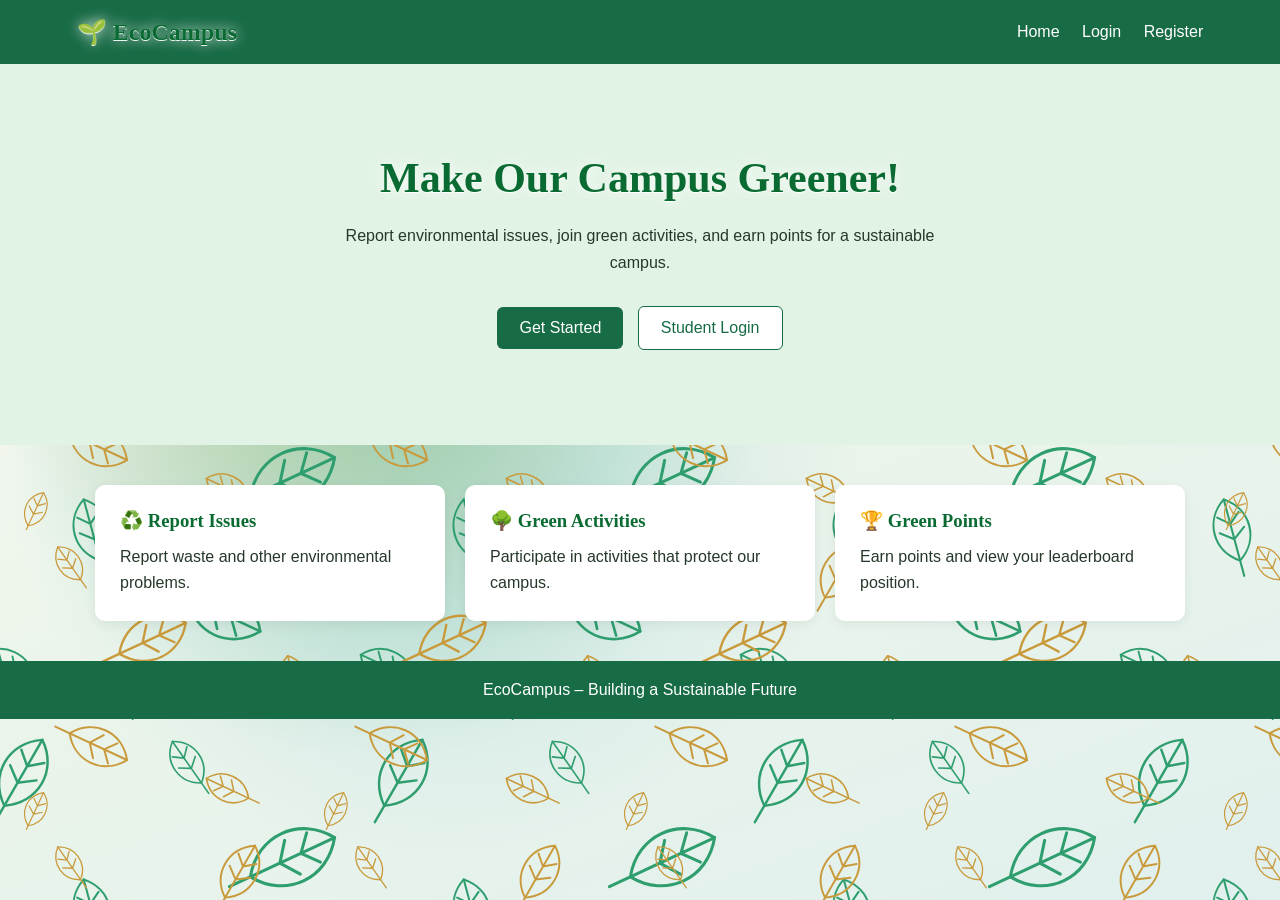
<file: index.html>
<!DOCTYPE html>
<html lang="en">
<head>
    <meta charset="UTF-8">
    <meta name="viewport" content="width=device-width, initial-scale=1.0">
    <title>EcoCampus | Green Campus</title>
    <link rel="stylesheet" href="css/style.css">
</head>

<body class="home-page">

    <header class="navbar">
        <h2>🌱 EcoCampus</h2>

        <nav>
            <a href="index.html">Home</a>
            <a href="login.html">Login</a>
            <a href="register.html">Register</a>
        </nav>
    </header>

    <main class="hero">
        <h1>Make Our Campus Greener!</h1>

        <p>
            Report environmental issues, join green activities,
            and earn points for a sustainable campus.
        </p>

        <a class="btn" href="register.html">Get Started</a>
        <a class="btn secondary" href="login.html">Student Login</a>
    </main>

    <section class="features">
        <div class="card">
            <h3>♻️ Report Issues</h3>
            <p>Report waste and other environmental problems.</p>
        </div>

        <div class="card">
            <h3>🌳 Green Activities</h3>
            <p>Participate in activities that protect our campus.</p>
        </div>

        <div class="card">
            <h3>🏆 Green Points</h3>
            <p>Earn points and view your leaderboard position.</p>
        </div>
    </section>

    <footer>
        <p>EcoCampus – Building a Sustainable Future</p>
    </footer>

</body>
</html>
</file>
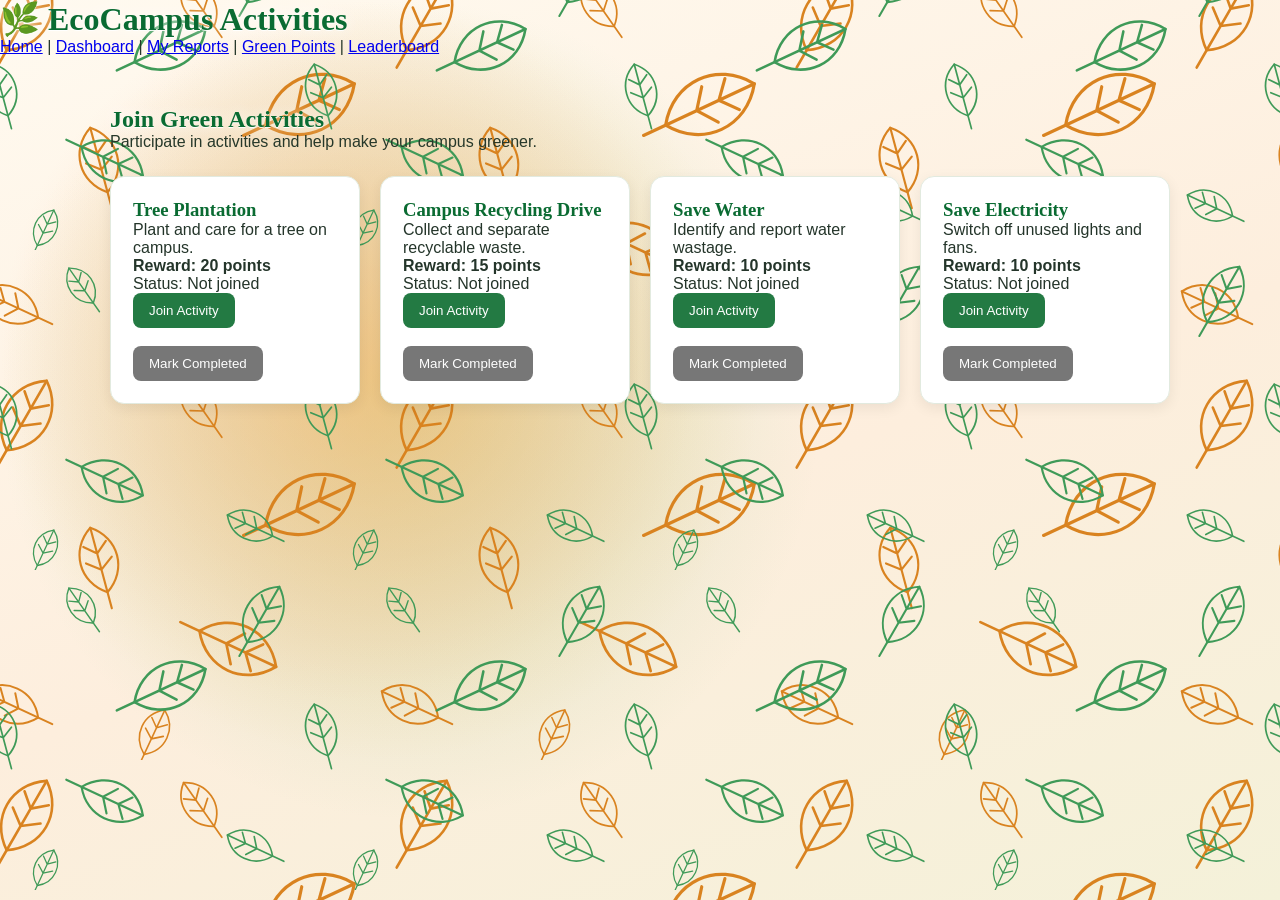
<file: activities.html>
<!DOCTYPE html>
<html lang="en">
<head>
    <meta charset="UTF-8">
    <meta name="viewport" content="width=device-width, initial-scale=1.0">
    <title>EcoCampus | Activities</title>
    <link rel="stylesheet" href="css/style.css">

    <style>
        .activities-container {
            max-width: 1100px;
            margin: 30px auto;
            padding: 20px;
        }

        .activity-grid {
            display: grid;
            grid-template-columns: repeat(auto-fit, minmax(230px, 1fr));
            gap: 20px;
            margin-top: 25px;
        }

        .activity-card {
            background: white;
            color: #24352a;
            border-radius: 14px;
            padding: 22px;
            box-shadow: 0 4px 14px #00000012;
            border: 1px solid #e2eadf;
        }

        .activity-card h3 {
            color: #237a43;
        }

        .activity-card button {
            background: #237a43;
            color: white;
            border: none;
            border-radius: 8px;
            padding: 10px 16px;
            cursor: pointer;
        }

        .activity-card button:disabled {
            background: #777;
            cursor: not-allowed;
        }

        .activity-status {
            min-height: 24px;
            color: #237a43;
        }
    </style>
</head>

<body class="activities-page">
    
    <header>
        <h1>🌿 EcoCampus Activities</h1>
        <nav>
            <a href="index.html">Home</a> |
            <a href="dashboard.html">Dashboard</a> |
            <a href="my-reports.html">My Reports</a> |
            <a href="green-points.html">Green Points</a> |
            <a href="leaderboard.html">Leaderboard</a>
        </nav>
    </header>

    <main class="activities-container">
        <h2>Join Green Activities</h2>
        <p>Participate in activities and help make your campus greener.</p>

        <div class="activity-grid" id="activityGrid"></div>
        <p class="activity-status" id="activityMessage" role="status"></p>
    </main>

    <script>
        const activities = [
            {
                id: "tree",
                name: "Tree Plantation",
                description: "Plant and care for a tree on campus.",
                points: 20
            },
            {
                id: "recycling",
                name: "Campus Recycling Drive",
                description: "Collect and separate recyclable waste.",
                points: 15
            },
            {
                id: "water",
                name: "Save Water",
                description: "Identify and report water wastage.",
                points: 10
            },
            {
                id: "energy",
                name: "Save Electricity",
                description: "Switch off unused lights and fans.",
                points: 10
            }
        ];

       function getStorageKey() {
    const student =
        localStorage.getItem("ecoCampusCurrentStudent");

    return "ecoCampusActivityProgress_" +
        (student || "guest");
}

function getProgress() {
    try {
        return JSON.parse(
            localStorage.getItem(getStorageKey())
        ) || {};
    } catch (error) {
        return {};
    }
}

function saveProgress(progress) {
    localStorage.setItem(
        getStorageKey(),
        JSON.stringify(progress)
    );
}

        function renderActivities() {
            const progress = getProgress();
            const grid = document.getElementById("activityGrid");

            grid.innerHTML = activities.map(activity => {
                const status = progress[activity.id] || "Not joined";

                return `
                    <article class="activity-card">
                        <h3>${activity.name}</h3>
                        <p>${activity.description}</p>
                        <p><strong>Reward: ${activity.points} points</strong></p>
                        <p>Status: ${status}</p>
                        <button
                            onclick="joinActivity('${activity.id}')"
                            ${status !== "Not joined" ? "disabled" : ""}>
                            ${status === "Not joined" ? "Join Activity" : "Joined"}
                        </button>
                        <br><br>
                        <button
                            onclick="completeActivity('${activity.id}')"
                            ${status !== "Joined" ? "disabled" : ""}>
                            Mark Completed
                        </button>
                    </article>
                `;
            }).join("");
        }

        function joinActivity(id) {
            const progress = getProgress();

            if (progress[id]) return;

            progress[id] = "Joined";
            saveProgress(progress);

            document.getElementById("activityMessage").textContent =
                "You joined the activity successfully!";

            renderActivities();
        }
function completeActivity(id) {
    const progress = getProgress();

    if (progress[id] !== "Joined") return;

    const currentStudent =
        localStorage.getItem("ecoCampusCurrentStudent");

    if (!currentStudent) {
        document.getElementById("activityMessage").textContent =
            "Please login first.";
        return;
    }

    const activityPoints = {
        tree: 20,
        recycling: 15,
        water: 10,
        energy: 10
    };

    const pointsKey = "ecoCampusPoints_" + currentStudent;
    const currentPoints =
        Number(localStorage.getItem(pointsKey)) || 0;

    localStorage.setItem(
        pointsKey,
        currentPoints + activityPoints[id]
    );

    progress[id] = "Completed";
    saveProgress(progress);

    document.getElementById("activityMessage").textContent =
        "Activity completed! " + activityPoints[id] +
        " Green Points added.";
}
renderActivities();
</script>
</body>
</html>
</file>
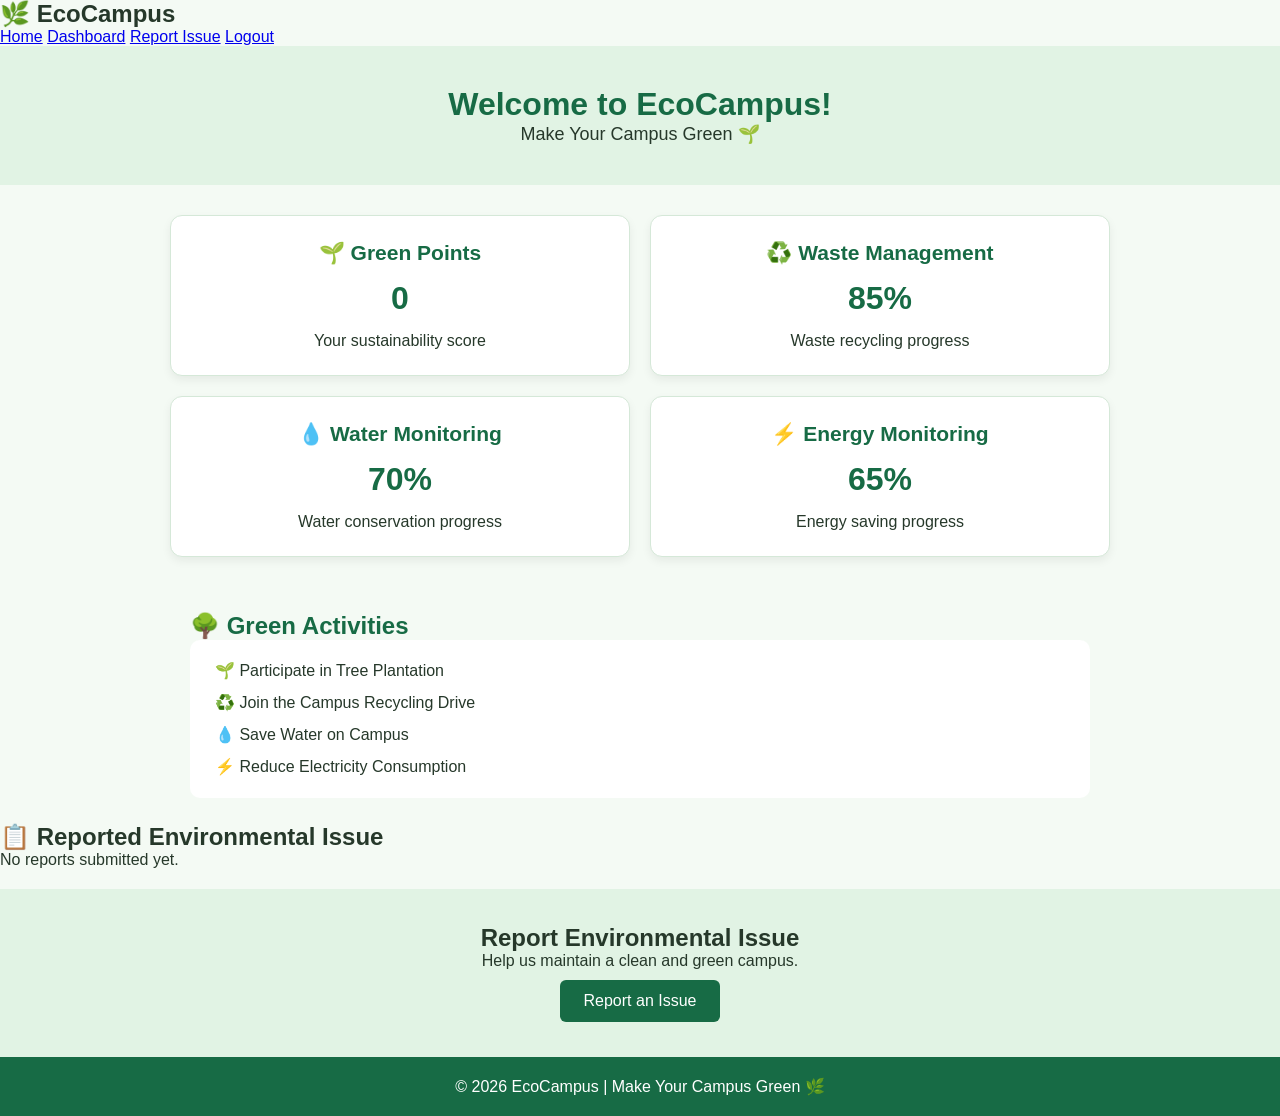
<file: dashboard.html>
<!DOCTYPE html>
<html lang="en">
<head>
    <meta charset="UTF-8">
    <meta name="viewport" content="width=device-width, initial-scale=1.0">

    <title>EcoCampus Dashboard</title>

    <link rel="stylesheet" href="css/style.css">
</head>


</body class="dashboard-page">
    

    <!-- Navigation Bar -->
    <header>
        <nav>
            <h2>🌿 EcoCampus</h2>

            <div>
                <a href="index.html">Home</a>
                <a href="dashboard.html">Dashboard</a>
                <a href="report-issue.html">Report Issue</a>
                <a href="login.html">Logout</a>
            </div>
        </nav>
    </header>

    <!-- Dashboard Welcome -->
    <section class="dashboard-header">
        <h1>Welcome to EcoCampus!</h1>
        <p>Make Your Campus Green 🌱</p>
    </section>

    <!-- Dashboard Cards -->
    <section class="dashboard-container">

        <div class="dashboard-card">
          <h2>🌱 Green Points</h2>
          <p class="dashboard-number" id="dashboardGreenPoints">0</p>
          <p>Your sustainability score</p>
          </div>

        <div class="dashboard-card">
            <h2>♻️ Waste Management</h2>
            <p class="dashboard-number">85%</p>
            <p>Waste recycling progress</p>
        </div>

        <div class="dashboard-card">
            <h2>💧 Water Monitoring</h2>
            <p class="dashboard-number">70%</p>
            <p>Water conservation progress</p>
        </div>

        <div class="dashboard-card">
            <h2>⚡ Energy Monitoring</h2>
            <p class="dashboard-number">65%</p>
            <p>Energy saving progress</p>
        </div>

    </section>

    <!-- Green Activities -->
    <section class="green-activities">
        <h2>🌳 Green Activities</h2>

        <div class="activity-list">
            <p>🌱 Participate in Tree Plantation</p>
            <p>♻️ Join the Campus Recycling Drive</p>
            <p>💧 Save Water on Campus</p>
            <p>⚡ Reduce Electricity Consumption</p>
        </div>
    </section>
    <!-- Submitted Reports -->
<section class="reported-issues">
    <h2>📋 Reported Environmental Issue</h2>
    <div id="reportedIssuesList"></div>
</section>

    <!-- Report Issues -->
    <section class="report-section">
        <h2>Report Environmental Issue</h2>

        <p>Help us maintain a clean and green campus.</p>

        <a href="report-issue.html" class="dashboard-button">
            Report an Issue
        </a>
    </section>

    <!-- Footer -->
    <footer>
        <p>© 2026 EcoCampus | Make Your Campus Green 🌿</p>
    </footer>
    <!-- Dashboard Reports JavaScript -->
    <script>
        const reports = JSON.parse(
            localStorage.getItem("ecoCampusReports") || "[]"
        );

        const reportsList = document.getElementById("reportedIssuesList");

        if (reports.length === 0) {
            reportsList.textContent = "No reports submitted yet.";
        } else {
            reports.forEach(function(report) {
                const title = document.createElement("h3");
                title.textContent = report.issueType;

                const name = document.createElement("p");
                name.textContent = "Student: " + report.studentName;

                const location = document.createElement("p");
                location.textContent = "Location: " + report.location;

                const description = document.createElement("p");
                description.textContent = "Description: " + report.description;

                const status = document.createElement("p");
                status.textContent = "Status: " + report.status;

                const date = document.createElement("p");
                date.textContent = "Date: " + report.date;

                const card = document.createElement("div");
                card.className = "dashboard-card";

                card.append(title, name, location, description, status, date);
                reportsList.appendChild(card);
            });
        }
    </script>
    <script>
const currentStudent = localStorage.getItem("ecoCampusCurrentStudent");

const pointsKey = "ecoCampusPoints_" + currentStudent;
const points = Number(localStorage.getItem(pointsKey)) || 0;

document.getElementById("dashboardGreenPoints").textContent = points;
</script>
</body>
</html>
</file>
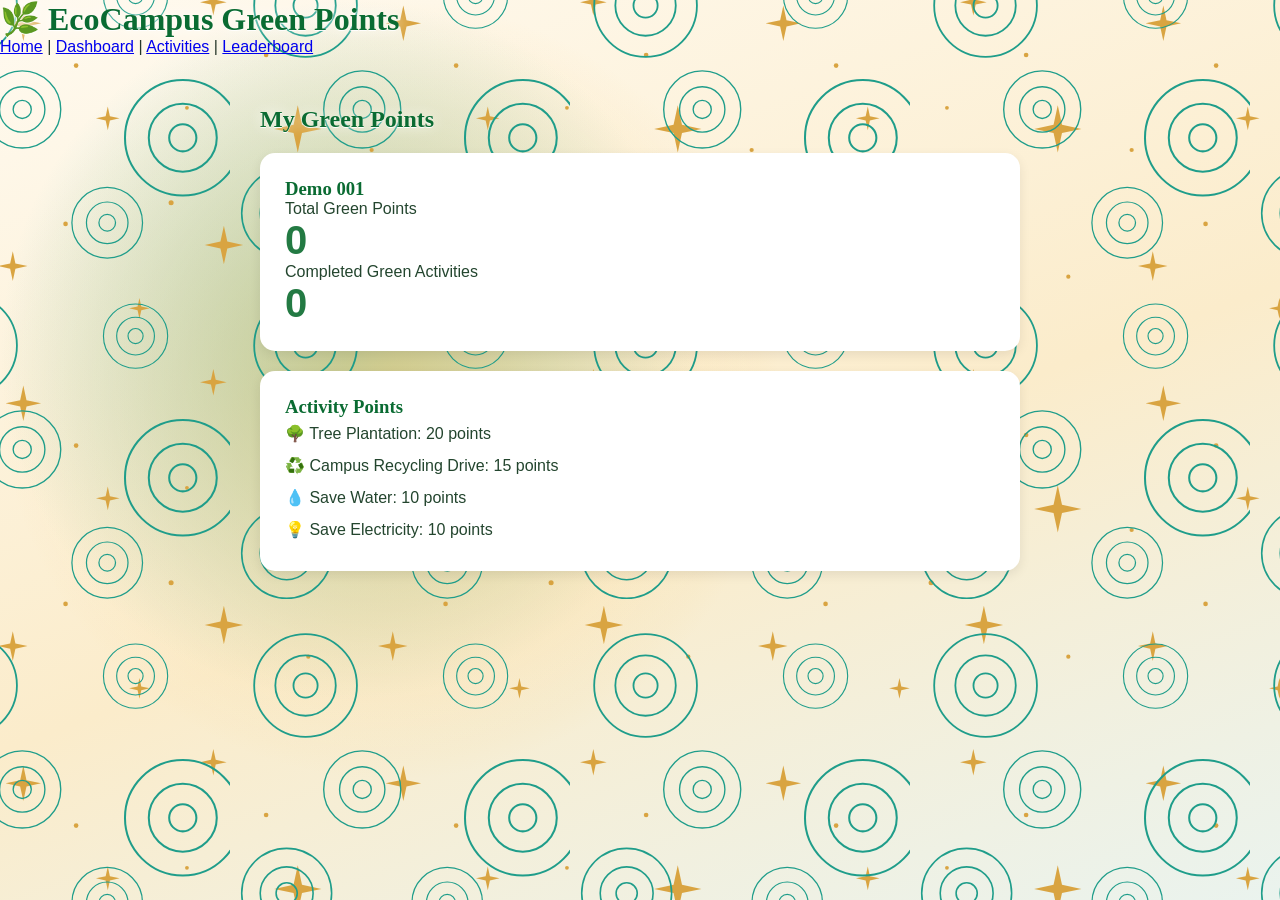
<file: green-points.html>
<!DOCTYPE html>
<html lang="en">
<head>
    <meta charset="UTF-8">
    <meta name="viewport" content="width=device-width, initial-scale=1.0">
    <title>EcoCampus - Green Points</title>
    <link rel="stylesheet" href="css/style.css">

    <style>
        .points-container {
            max-width: 800px;
            margin: 30px auto;
            padding: 20px;
        }

        .points-card {
            background: white;
            color: #23452e;
            padding: 25px;
            margin: 20px 0;
            border-radius: 15px;
            box-shadow: 0 4px 12px #00000015;
        }

        .points-number {
            font-size: 40px;
            font-weight: bold;
            color: #237a43;
        }

        .points-list {
            line-height: 2;
        }
    </style>
</head>

<body class="points-page">
    
    <header>
        <h1>🌿 EcoCampus Green Points</h1>
        <nav>
            <a href="index.html">Home</a> |
            <a href="dashboard.html">Dashboard</a> |
            <a href="activities.html">Activities</a> |
            <a href="leaderboard.html">Leaderboard</a>
        </nav>
    </header>

    <main class="points-container">
        <h2>My Green Points</h2>

        <div class="points-card">
            <h3 id="studentName">Demo 002</h3>
            <p>Total Green Points</p>
            <div class="points-number" id="totalPoints">0</div>
            <p>Completed Green Activities</p>
            <div class="points-number" id="completedActivities">0</div>
        </div>

        <div class="points-card">
            <h3>Activity Points</h3>
            <div class="points-list">
                <p>🌳 Tree Plantation: 20 points</p>
                <p>♻️ Campus Recycling Drive: 15 points</p>
                <p>💧 Save Water: 10 points</p>
                <p>💡 Save Electricity: 10 points</p>
            </div>
        </div>
    </main>

    <script>
const currentStudent = localStorage.getItem("ecoCampusCurrentStudent");

const studentName =
    localStorage.getItem("ecoCampusCurrentStudentName") ||
    currentStudent ||
    "Demo 001";

document.getElementById("studentName").textContent = studentName;

const pointsKey = "ecoCampusPoints_" + currentStudent;
const points = Number(localStorage.getItem(pointsKey)) || 0;

document.getElementById("totalPoints").textContent = points;

// Count completed activities for the logged-in student
const progressKey = "ecoCampusActivityProgress_" + (currentStudent || "guest");

let progress = {};
try {
    progress = JSON.parse(localStorage.getItem(progressKey)) || {};
} catch (error) {
    progress = {};
}

const completedCount = Object.values(progress)
    .filter(status => status === "Completed").length;

document.getElementById("completedActivities").textContent = completedCount;   
</script>
</body>
</html>
</file>
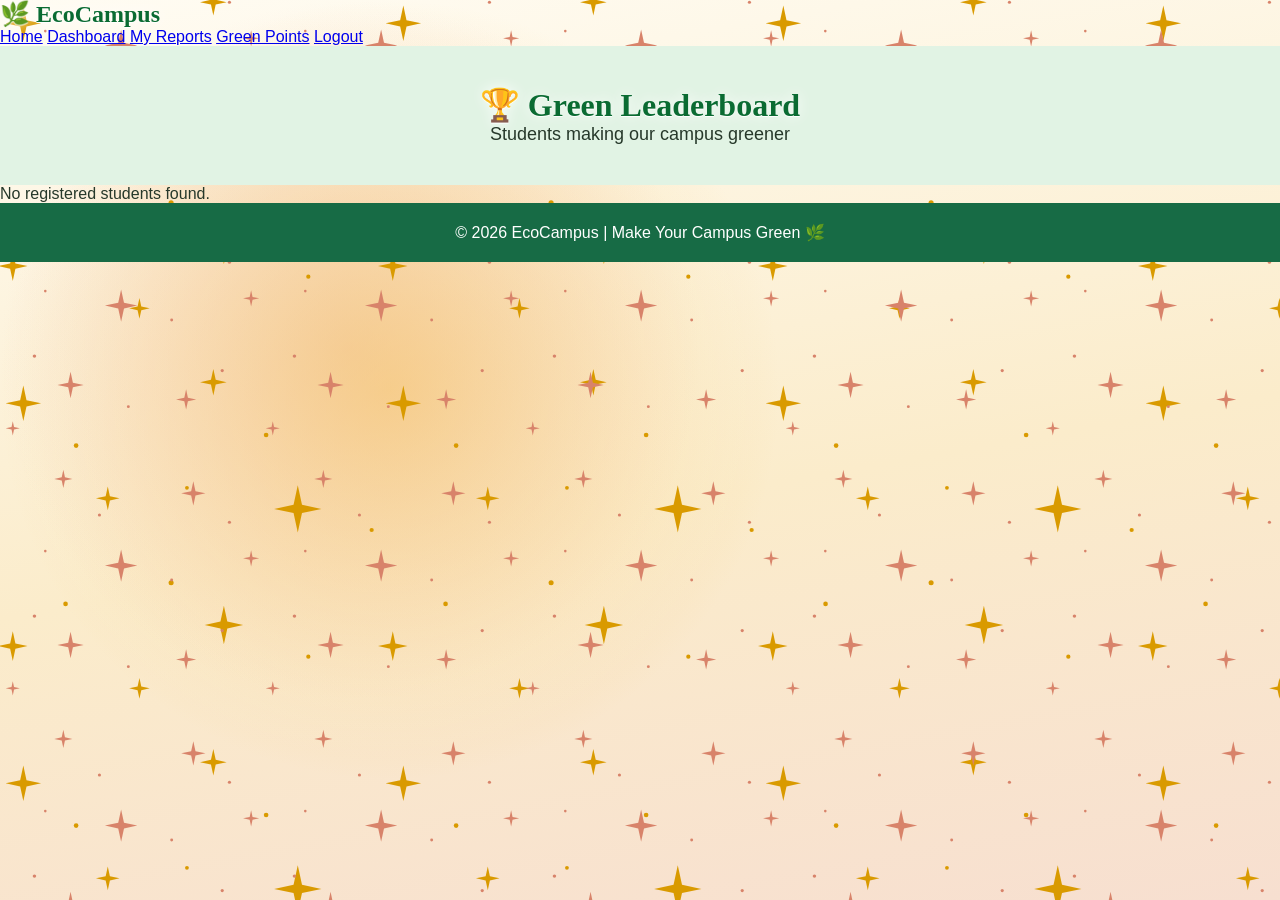
<file: leaderboard.html>
<!DOCTYPE html>
<html lang="en">
<head>
    <meta charset="UTF-8">
    <meta name="viewport" content="width=device-width, initial-scale=1.0">
    <title>Leaderboard | EcoCampus</title>
    <link rel="stylesheet" href="css/style.css">
</head>
<body class="leaderboard-page">

<header>
    <nav>
        <h2>🌿 EcoCampus</h2>
        <div>
            <a href="index.html">Home</a>
            <a href="dashboard.html">Dashboard</a>
            <a href="my-reports.html">My Reports</a>
            <a href="green-points.html">Green Points</a>
            <a href="login.html">Logout</a>
        </div>
    </nav>
</header>

<section class="dashboard-header">
    <h1>🏆 Green Leaderboard</h1>
    <p>Students making our campus greener</p>
</section>

<section class="reported-issues">
    <div id="leaderboardList"></div>
</section>

<footer>
    <p>© 2026 EcoCampus | Make Your Campus Green 🌿</p>
</footer>

<script>
const storageKey = "ecoCampusStudents";
const students = JSON.parse(
    localStorage.getItem(storageKey) || "[]"
);

const leaderboard = students.map(function(student) {
    const pointsKey = "ecoCampusPoints_" + student.email;
    const savedPoints = localStorage.getItem(pointsKey);

    const points = savedPoints !== null
        ? Number(savedPoints)
        : Number(student.greenPoints) || 0;

    return {
        name: student.name,
        email: student.email,
        points: points
    };
});

leaderboard.sort(function(a, b) {
    return b.points - a.points;
});

const list = document.getElementById("leaderboardList");

if (leaderboard.length === 0) {
    list.textContent = "No registered students found.";
} else {
    leaderboard.forEach(function(student, index) {
        const card = document.createElement("div");
        card.className = "dashboard-card";

        const rank = document.createElement("h3");
        rank.textContent =
            (index === 0 ? "🥇" :
             index === 1 ? "🥈" :
             index === 2 ? "🥉" : "#" + (index + 1))
            + " " + student.name;

        const email = document.createElement("p");
        email.textContent = student.email;

        const points = document.createElement("p");
        points.textContent = "🌱 Green Points: " + student.points;

        card.append(rank, email, points);
        list.appendChild(card);
    });
}
</script>

</body>
</html>
</file>
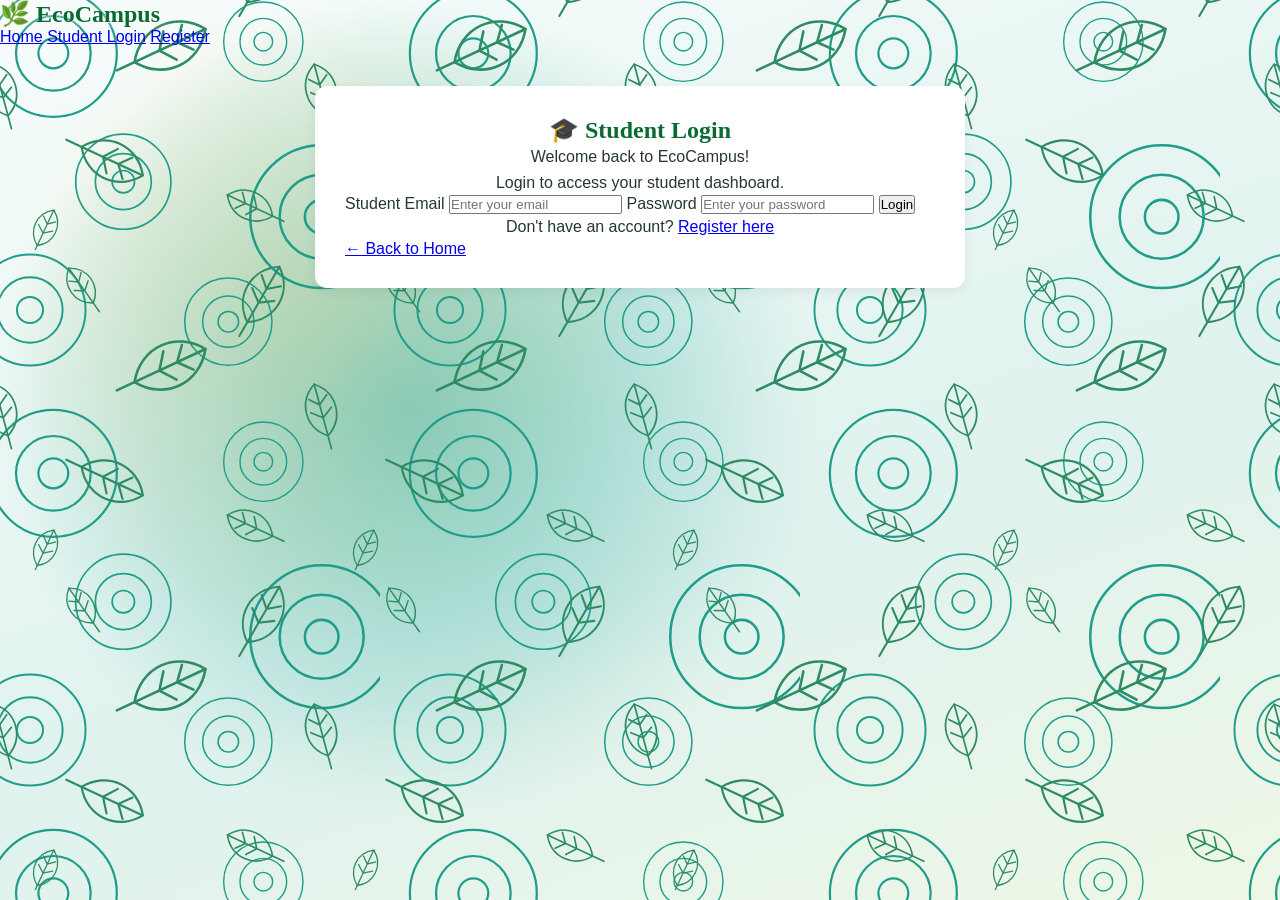
<file: login.html>
<!DOCTYPE html>
<html lang="en">
<head>
    <meta charset="UTF-8">
    <meta name="viewport" content="width=device-width, initial-scale=1.0">

    <title>Student Login | EcoCampus</title>

    <link rel="stylesheet" href="css/style.css">
</head>

<body class="login-page">

    <!-- Navigation -->
    <header>
        <nav>
            <h2>🌿 EcoCampus</h2>

            <div>
                <a href="index.html">Home</a>
                <a href="login.html">Student Login</a>
                <a href="register.html">Register</a>
            </div>
        </nav>
    </header>

    <!-- Student Login Form -->
    <section class="report-page">

        <h1>🎓 Student Login</h1>

        <p>Welcome back to EcoCampus!</p>
        <p>Login to access your student dashboard.</p>

        <form id="loginForm">

            <label for="studentEmail">Student Email</label>
            <input
                type="email"
                id="studentEmail"
                placeholder="Enter your email"
                required
            >

            <label for="studentPassword">Password</label>
            <input
                type="password"
                id="studentPassword"
                placeholder="Enter your password"
                required
            >

            <button type="submit">Login</button>

        </form>

        <p id="loginMessage" role="status"></p>

        <p>
            Don't have an account?
            <a href="register.html">Register here</a>
        </p>

        <a href="index.html">← Back to Home</a>

    </section>

    <!-- Login JavaScript -->
    <script>
        document.getElementById("loginForm")
            .addEventListener("submit", function(event) {

                event.preventDefault();

                const email = document
                    .getElementById("studentEmail")
                    .value.trim().toLowerCase();

                const password = document
                    .getElementById("studentPassword")
                    .value;

                const message =
                    document.getElementById("loginMessage");

                // Demo login only
                if (
                    email === "demo002@ecocampus.com" &&
                    password === "Eco@1002"
                ) {
                    localStorage.setItem(
                        "ecoCampusCurrentStudent",
                        email
                    );

                    message.textContent = "Login successful! 🌿";
                    message.style.color = "green";

                    window.location.href = "dashboard.html";

                } else {
                    message.textContent =
                        "Invalid email or password. Please try again.";

                    message.style.color = "red";
                }
            });
    </script>
    
</body>
</html>
</file>
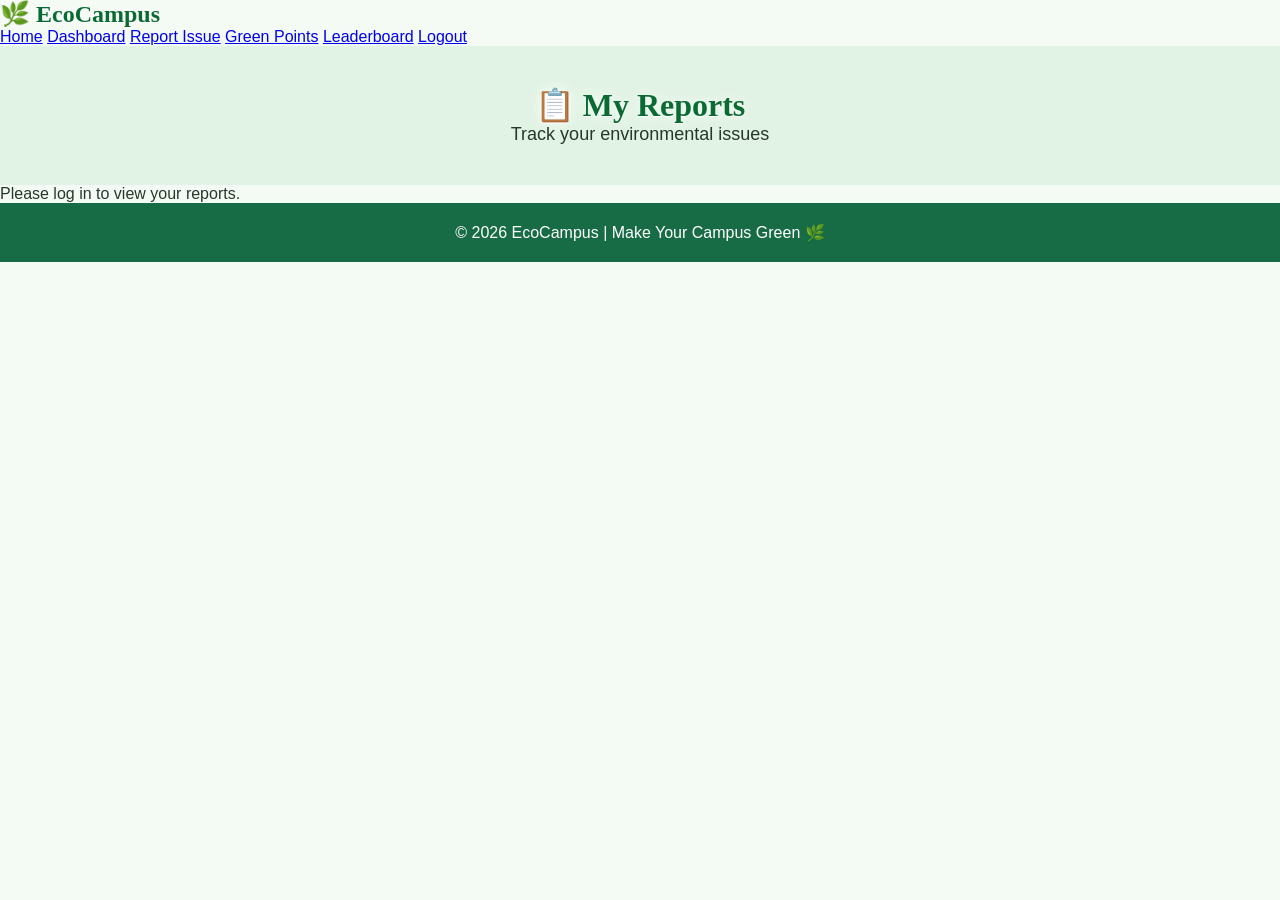
<file: my-reports.html>
<!DOCTYPE html>
<html lang="en">
<head>
    <meta charset="UTF-8">
    <meta name="viewport" content="width=device-width, initial-scale=1.0">
    <title>My Reports | EcoCampus</title>
    <link rel="stylesheet" href="css/style.css">
</head>
<body class="reports-page">

<header>
    <nav>
        <h2>🌿 EcoCampus</h2>
        <div>
            <a href="index.html">Home</a>
            <a href="dashboard.html">Dashboard</a>
            <a href="report-issue.html">Report Issue</a>
            <a href="green-points.html">Green Points</a>
            <a href="leaderboard.html">Leaderboard</a>
            <a href="login.html">Logout</a>
        </div>
    </nav>
</header>

<section class="dashboard-header">
    <h1>📋 My Reports</h1>
    <p>Track your environmental issues</p>
</section>

<section class="reported-issues">
    <div id="myReportsList"></div>
</section>

<footer>
    <p>© 2026 EcoCampus | Make Your Campus Green 🌿</p>
</footer>

<script>
const currentEmail = (
    localStorage.getItem("ecoCampusCurrentStudent") || ""
).toLowerCase();

const currentName =
    localStorage.getItem("ecoCampusCurrentStudentName") || "";

const reportsList = document.getElementById("myReportsList");

// Support both report-storage keys used in the project.
const reportsA = JSON.parse(
    localStorage.getItem("environmentalIssues") || "[]"
);
const reportsB = JSON.parse(
    localStorage.getItem("ecoCampusReports") || "[]"
);

const reports = [...reportsA, ...reportsB];

const myReports = reports.filter(function(report) {
    if (report.studentEmail && currentEmail) {
        return report.studentEmail.toLowerCase() === currentEmail;
    }

    if (report.email && currentEmail) {
        return report.email.toLowerCase() === currentEmail;
    }

    if (report.studentName && currentName) {
        return report.studentName.toLowerCase() ===
               currentName.toLowerCase();
    }

    return false;
});

if (!currentEmail) {
    reportsList.textContent = "Please log in to view your reports.";
} else if (myReports.length === 0) {
    reportsList.textContent = "You have not submitted any reports yet.";
} else {
    myReports.forEach(function(report) {
        const card = document.createElement("div");
        card.className = "dashboard-card";

        const title = document.createElement("h3");
        title.textContent = report.issueType || "Environmental Issue";

        const location = document.createElement("p");
        location.textContent = "Location: " + (report.location || "Not provided");

        const description = document.createElement("p");
        description.textContent =
            "Description: " + (report.description || "Not provided");

        const status = document.createElement("p");
        status.textContent = "Status: " + (report.status || "Pending");

        const date = document.createElement("p");
        date.textContent = "Date: " + (report.date || "Not available");

        card.append(title, location, description, status, date);
        reportsList.appendChild(card);
    });
}
</script>

</body>
</html>
</file>
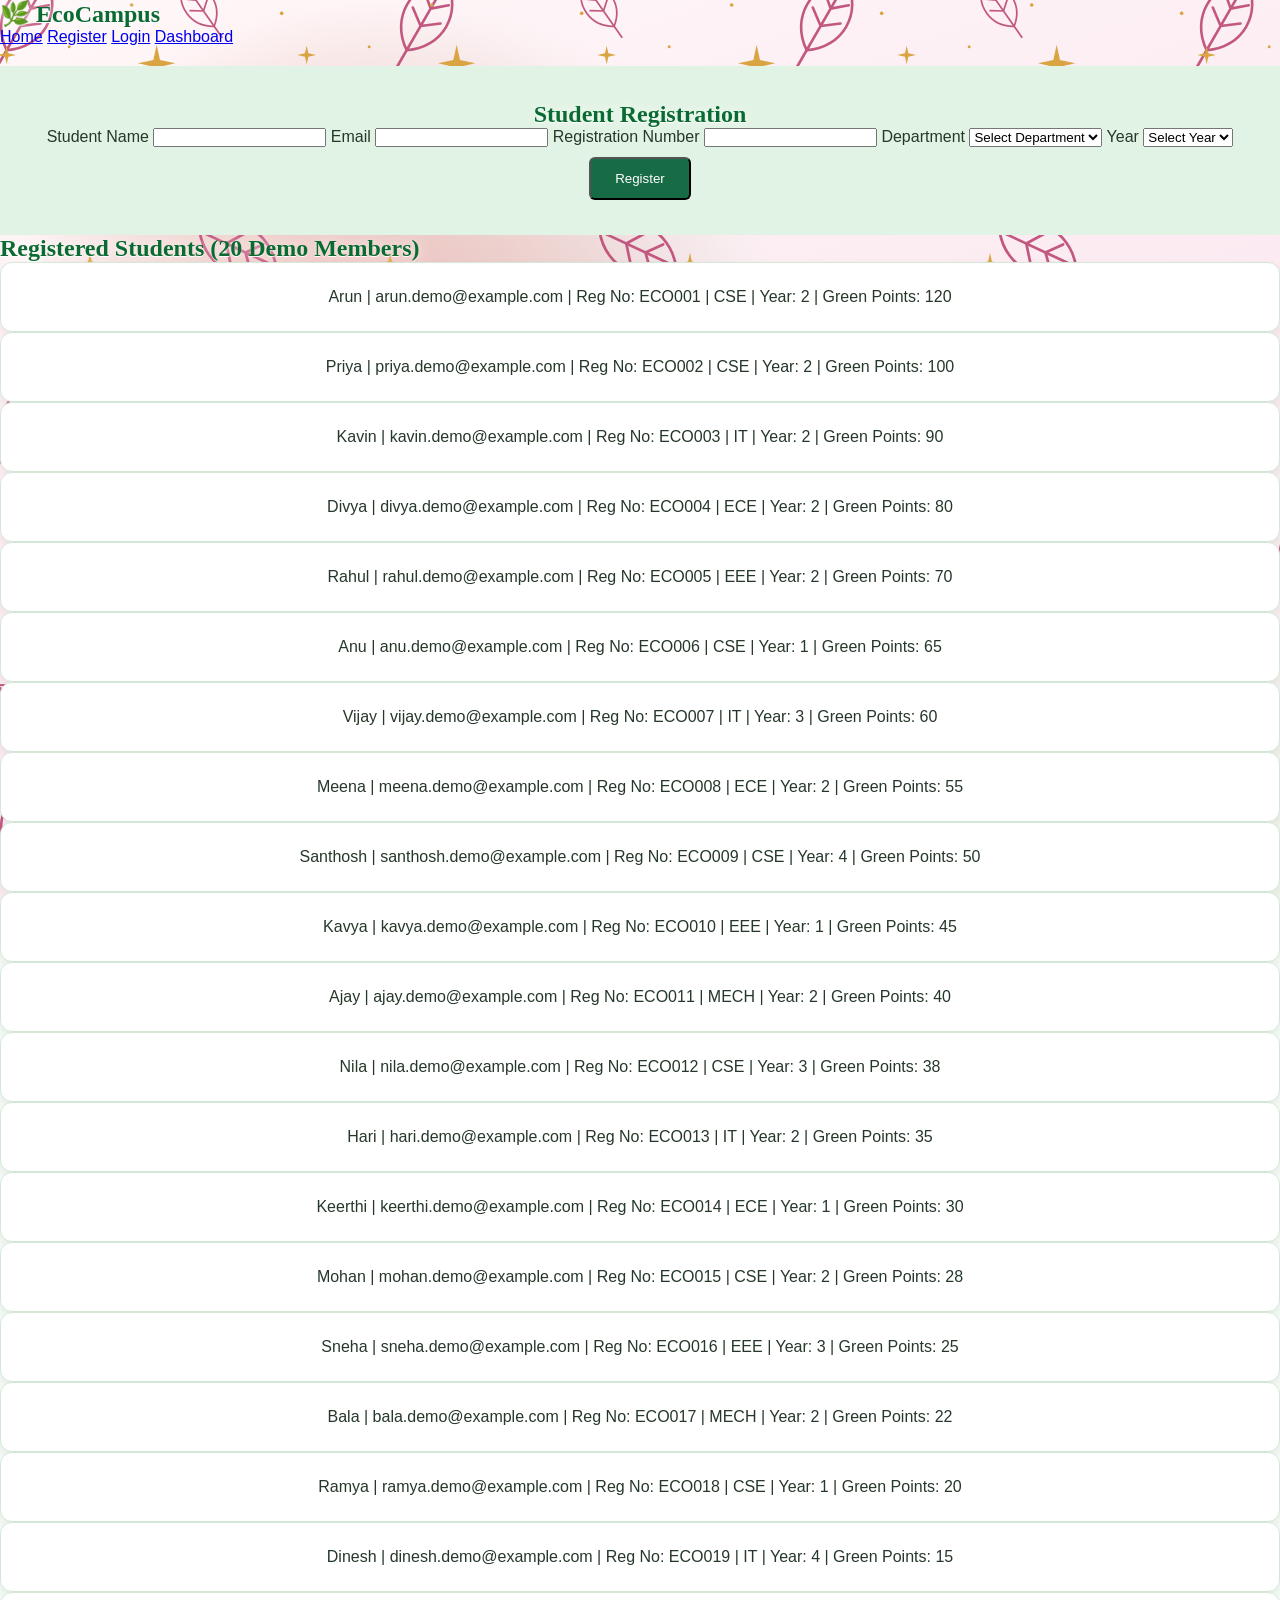
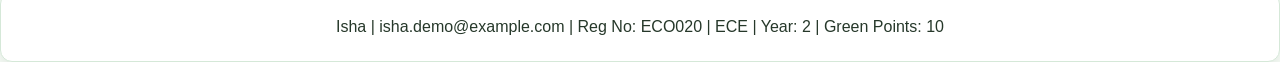
<file: register.html>
<!DOCTYPE html>
<html lang="en">
<head>
    <meta charset="UTF-8">
    <meta name="viewport" content="width=device-width, initial-scale=1.0">
    <title>EcoCampus Registration</title>
    <link rel="stylesheet" href="css/style.css">
</head>
<body class="register-page">

<header>
    <nav>
        <h2>🌿 EcoCampus</h2>
        <div>
            <a href="index.html">Home</a>
            <a href="register.html">Register</a>
            <a href="login.html">Login</a>
            <a href="dashboard.html">Dashboard</a>
        </div>
    </nav>
</header>

<section class="report-section">
    <h2>Student Registration</h2>

    <form id="registerForm">
        <label>Student Name</label>
        <input id="studentName" required>

        <label>Email</label>
        <input id="studentEmail" type="email" required>

        <label>Registration Number</label>
        <input id="regNo" required>

        <label>Department</label>
        <select id="department" required>
            <option value="">Select Department</option>
            <option>CSE</option>
            <option>IT</option>
            <option>ECE</option>
            <option>EEE</option>
            <option>MECH</option>
        </select>

        <label>Year</label>
        <select id="year" required>
            <option value="">Select Year</option>
            <option value="1">1st Year</option>
            <option value="2">2nd Year</option>
            <option value="3">3rd Year</option>
            <option value="4">4th Year</option>
        </select>

        <button type="submit" class="dashboard-button">
            Register
        </button>
        <p id="registerMessage"></p>
    </form>
</section>

<section class="reported-issues">
    <h2>Registered Students (20 Demo Members)</h2>
    <div id="studentsList"></div>
</section>

<script>
const sampleStudents = [
    ["Arun","arun.demo@example.com","ECO001","CSE","2",120],
    ["Priya","priya.demo@example.com","ECO002","CSE","2",100],
    ["Kavin","kavin.demo@example.com","ECO003","IT","2",90],
    ["Divya","divya.demo@example.com","ECO004","ECE","2",80],
    ["Rahul","rahul.demo@example.com","ECO005","EEE","2",70],
    ["Anu","anu.demo@example.com","ECO006","CSE","1",65],
    ["Vijay","vijay.demo@example.com","ECO007","IT","3",60],
    ["Meena","meena.demo@example.com","ECO008","ECE","2",55],
    ["Santhosh","santhosh.demo@example.com","ECO009","CSE","4",50],
    ["Kavya","kavya.demo@example.com","ECO010","EEE","1",45],
    ["Ajay","ajay.demo@example.com","ECO011","MECH","2",40],
    ["Nila","nila.demo@example.com","ECO012","CSE","3",38],
    ["Hari","hari.demo@example.com","ECO013","IT","2",35],
    ["Keerthi","keerthi.demo@example.com","ECO014","ECE","1",30],
    ["Mohan","mohan.demo@example.com","ECO015","CSE","2",28],
    ["Sneha","sneha.demo@example.com","ECO016","EEE","3",25],
    ["Bala","bala.demo@example.com","ECO017","MECH","2",22],
    ["Ramya","ramya.demo@example.com","ECO018","CSE","1",20],
    ["Dinesh","dinesh.demo@example.com","ECO019","IT","4",15],
    ["Isha","isha.demo@example.com","ECO020","ECE","2",10]
];

const storageKey = "ecoCampusStudents";
let students = JSON.parse(localStorage.getItem(storageKey) || "[]");

// Add sample data only once; preserve existing registrations.
if (!localStorage.getItem("ecoCampusSampleStudentsAdded")) {
    sampleStudents.forEach(function(s) {
        if (!students.some(function(st) {
            return st.email.toLowerCase() === s[1].toLowerCase();
        })) {
            students.push({
                name: s[0],
                email: s[1],
                regNo: s[2],
                department: s[3],
                year: s[4],
                greenPoints: s[5]
            });
        }
    });

    localStorage.setItem(storageKey, JSON.stringify(students));
    localStorage.setItem("ecoCampusSampleStudentsAdded", "yes");
    students = JSON.parse(localStorage.getItem(storageKey) || "[]");
}

function displayStudents() {
    const list = document.getElementById("studentsList");
    list.innerHTML = "";

    students.forEach(function(student) {
        const card = document.createElement("div");
        card.className = "dashboard-card";

        const pointsKey = "ecoCampusPoints_" + student.email;
        const savedPoints = localStorage.getItem(pointsKey);

        const points = savedPoints !== null
            ? Number(savedPoints)
            : Number(student.greenPoints) || 0;

        const details = document.createElement("p");
        details.textContent =
            student.name + " | " + student.email +
            " | Reg No: " + student.regNo +
            " | " + student.department +
            " | Year: " + student.year +
            " | Green Points: " + points;

        card.appendChild(details);
        list.appendChild(card);
    });
}

document.getElementById("registerForm").addEventListener("submit", function(e) {
    e.preventDefault();

    const name = document.getElementById("studentName").value.trim();
    const email = document.getElementById("studentEmail").value.trim().toLowerCase();
    const regNo = document.getElementById("regNo").value.trim();
    const department = document.getElementById("department").value;
    const year = document.getElementById("year").value;
    const message = document.getElementById("registerMessage");

    if (students.some(s => s.email.toLowerCase() === email ||
                          s.regNo.toLowerCase() === regNo.toLowerCase())) {
        message.textContent = "Email or registration number already exists.";
        return;
    }

    const student = {
        name: name,
        email: email,
        regNo: regNo,
        department: department,
        year: year,
        greenPoints: 0
    };

    students.push(student);
    localStorage.setItem(storageKey, JSON.stringify(students));

    message.textContent = "Registration successful!";
    this.reset();
    displayStudents();
});

displayStudents();
</script>

</body>
</html>
</file>
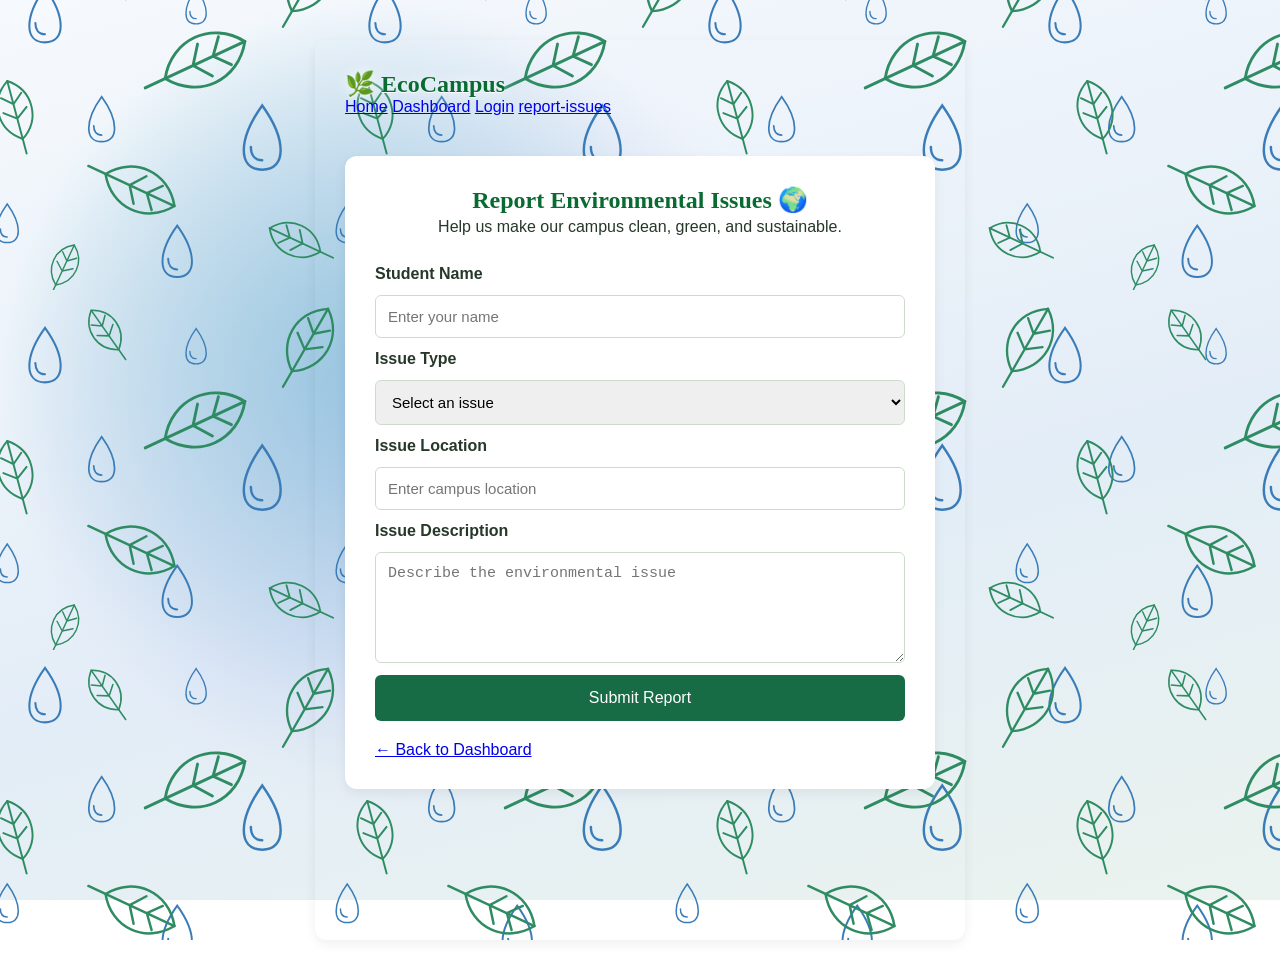
<file: report-issue.html>
<!DOCTYPE html>
<html lang="en">
<head>
    <meta charset="UTF-8">
    <meta name="viewport" content="width=device-width, initial-scale=1.0">

    <title>Report Environmental Issues | EcoCampus</title>

    <link rel="stylesheet" href="css/style.css">
</head>

<body class="report-page">

    <header>
        <nav>
            <h2>🌿 EcoCampus</h2>

            <div>
                <a href="index.html">Home</a>
                <a href="dashboard.html">Dashboard</a>
                <a href="login.html">Login</a>
                <a href="report-issue.html">report-issues</a>
            </div>
        </nav>
    </header>

    <section class="report-page">

        <h1>Report Environmental Issues 🌍</h1>

        <p>
            Help us make our campus clean, green, and sustainable.
        </p>

        <form id="reportForm">

            <label for="studentName">Student Name</label>
            <input
                type="text"
                id="studentName"
                placeholder="Enter your name"
                required
            >

            <label for="issueType">Issue Type</label>
            <select id="issueType" required>
                <option value="">Select an issue</option>
                <option value="Waste Management">Waste Management</option>
                <option value="Water Leakage">Water Leakage</option>
                <option value="Electricity Waste">Electricity Waste</option>
                <option value="Plastic Pollution">Plastic Pollution</option>
                <option value="Other">Other</option>
            </select>

            <label for="location">Issue Location</label>
            <input
                type="text"
                id="location"
                placeholder="Enter campus location"
                required
            >

            <label for="description">Issue Description</label>
            <textarea
                id="description"
                rows="5"
                placeholder="Describe the environmental issue"
                required
            ></textarea>

            <button type="submit">Submit Report</button>

        </form>

        <p id="reportMessage" role="status"></p>

        <a href="dashboard.html">← Back to Dashboard</a>

    </section>

    <script>
        document.getElementById("reportForm").addEventListener("submit", function(event) {
            event.preventDefault();

            const studentName =
                document.getElementById("studentName").value.trim();

            const issueType =
                document.getElementById("issueType").value;

            const location =
                document.getElementById("location").value.trim();

            const description =
                document.getElementById("description").value.trim();
const currentStudent = (
    localStorage.getItem("ecoCampusCurrentStudent") || ""
).toLowerCase();

const report = {
    studentName: studentName,
    studentEmail: currentStudent,
    issueType: issueType,
    location: location,
    description: description,
    date: new Date().toLocaleString(),
    status: "Pending"
};

            const reports = JSON.parse(
                localStorage.getItem("ecoCampusReports") || "[]"
            );

            reports.push(report);

            localStorage.setItem(
                "ecoCampusReports",
                JSON.stringify(reports)
            );

            document.getElementById("reportMessage").textContent =
                "Report submitted successfully! Thank you for keeping our campus green.";

            document.getElementById("reportForm").reset();
        });
    </script>

</body>
</html>
</file>
<file: css/style.css>
* {
    margin: 0;
    padding: 0;
    box-sizing: border-box;
}

body {
    font-family: Arial, sans-serif;
    background: #f4faf4;
    color: #26382a;
}

.navbar {
    background: #176b45;
    color: white;
    padding: 18px 6%;
    display: flex;
    justify-content: space-between;
    align-items: center;
    flex-wrap: wrap;
    gap: 15px;
}

.navbar nav a {
    color: white;
    text-decoration: none;
    margin-left: 18px;
}

.hero {
    text-align: center;
    padding: 90px 20px;
    background: #e1f3e4;
}

.hero h1 {
    font-size: 42px;
    margin-bottom: 20px;
}

.hero p {
    max-width: 600px;
    margin: 0 auto 25px;
    line-height: 1.7;
}

.btn {
    display: inline-block;
    background: #176b45;
    color: white;
    padding: 12px 22px;
    margin: 5px;
    text-decoration: none;
    border-radius: 6px;
}

.secondary {
    background: #ffffff;
    color: #176b45;
    border: 1px solid #176b45;
}

.features {
    display: flex;
    justify-content: center;
    gap: 20px;
    padding: 40px 6%;
    flex-wrap: wrap;
}

.card {
    background: white;
    padding: 25px;
    border-radius: 10px;
    flex: 1 1 220px;
    max-width: 350px;
    box-shadow: 0 3px 12px #00000010;
}

.card h3 {
    margin-bottom: 12px;
    color: #176b45;
}

.card p {
    line-height: 1.6;
}

footer {
    text-align: center;
    padding: 22px;
    background: #176b45;
    color: white;
}

@media (max-width: 600px) {
    .navbar {
        flex-direction: column;
    }

    .navbar nav a {
        margin: 0 6px;
    }

    .hero {
        padding: 55px 18px;
    }

    .hero h1 {
        font-size: 30px;
    }
}
/* Dashboard Header */
.dashboard-header {
    text-align: center;
    padding: 40px 20px;
    background: #e1f3e4;
}

.dashboard-header h1 {
    color: #176b45;
    font-size: 32px;
}

.dashboard-header p {
    font-size: 18px;
    color: #26382a;
}

/* Dashboard Cards */
.dashboard-container {
    display: grid;
    grid-template-columns: repeat(2, 1fr);
    gap: 20px;
    padding: 30px;
    max-width: 1000px;
    margin: auto;
}

.dashboard-card {
    background: #ffffff;
    padding: 25px;
    text-align: center;
    border-radius: 12px;
    box-shadow: 0 4px 10px #00000010;
    border: 1px solid #d5e8d8;
}

.dashboard-card h2 {
    color: #176b45;
    font-size: 21px;
}

.dashboard-number {
    font-size: 32px;
    font-weight: bold;
    color: #176b45;
    margin: 15px 0;
}

/* Green Activities */
.green-activities {
    padding: 25px;
    max-width: 950px;
    margin: auto;
}

.green-activities h2 {
    color: #176b45;
}

.activity-list {
    background: #ffffff;
    padding: 15px 25px;
    border-radius: 10px;
    line-height: 2;
}

/* Report Section */
.report-section {
    text-align: center;
    padding: 35px 20px;
    background: #e1f3e4;
    margin-top: 20px;
}

.dashboard-button {
    display: inline-block;
    background: #176b45;
    color: #ffffff;
    padding: 12px 24px;
    border-radius: 6px;
    text-decoration: none;
    margin-top: 10px;
}

.dashboard-button:hover {
    background: #104d31;
}

/* Footer */
footer {
    text-align: center;
    padding: 20px;
    background: #176b45;
    color: #ffffff;
}

/* Mobile Responsive */
@media (max-width: 600px) {
    .dashboard-container {
        grid-template-columns: 1fr;
        padding: 15px;
    }

    .dashboard-header h1 {
        font-size: 25px;
    }
}
/* Report Issues Page */

.report-page {
    max-width: 650px;
    margin: 40px auto;
    padding: 30px;
    background: #ffffff;
    border-radius: 12px;
    box-shadow: 0 4px 12px #00000010;
}

.report-page h1 {
    color: #176b45;
    text-align: center;
}

.report-page p {
    text-align: center;
    line-height: 1.6;
}

#reportForm {
    display: flex;
    flex-direction: column;
    gap: 12px;
    margin-top: 25px;
}

#reportForm label {
    font-weight: bold;
    color: #26382a;
}

#reportForm input,
#reportForm select,
#reportForm textarea {
    width: 100%;
    box-sizing: border-box;
    padding: 12px;
    border: 1px solid #cbdccb;
    border-radius: 6px;
    font-size: 15px;
}

#reportForm button {
    background: #176b45;
    color: white;
    padding: 14px;
    border: none;
    border-radius: 6px;
    cursor: pointer;
    font-size: 16px;
}

#reportForm button:hover {
    background: #104d31;
}

#reportMessage {
    color: #176b45;
    font-weight: bold;
    margin: 20px 0;
}

@media (max-width: 600px) {
    .report-page {
        margin: 20px 12px;
        padding: 20px;
    }
}
@import url("https://fonts.googleapis.com/css2?family=Playfair+Display:wght@600;700&display=swap");

/* =====================================================
   ECOCAMPUS V3 - PREMIUM & PROFESSIONAL ENVIRONMENT THEMES
   Style: soft light gradients, glowing colour mist, fine
   line-art leaves, slow elegant motion. No cartoon look.

   Add ONE class to each page's <body> (no extra divs):

   index / home      <body class="home-page">
   login             <body class="login-page">
   dashboard         <body class="dashboard-page">
   activities        <body class="activities-page">
   leaderboard       <body class="leaderboard-page">
   register          <body class="register-page">
   report            <body class="report-page">
   report issue      <body class="submission-page">   (white + purple)
   greenboard        <body class="greenboard-page">
   points            <body class="points-page">
   ===================================================== */


/* ---------- FINE LINE-ART ENVIRONMENT SHAPES (used as masks) ---------- */

body[class*="-page"] {

    /* outlined leaves with a centre vein */
    --leafline: url("data:image/svg+xml,%3Csvg xmlns='http://www.w3.org/2000/svg' xmlns:xlink='http://www.w3.org/1999/xlink' viewBox='0 0 360 360'%3E%3Cdefs%3E%3Cg id='i' fill='none' stroke='black' stroke-width='1.3' stroke-linecap='round'%3E%3Cpath d='M0 -20C15 -10 15 10 0 20C-15 10 -15 -10 0 -20Z'/%3E%3Cpath d='M0 -20V30M0 -4L7 -10M0 6L8 0M0 -4L-7 -10M0 6L-8 0'/%3E%3C/g%3E%3C/defs%3E%3Cuse xlink:href='%23i' transform='translate(60 50) rotate(30) scale(1.8)'/%3E%3Cuse xlink:href='%23i' transform='translate(215 40) rotate(-35) scale(1.2)'/%3E%3Cuse xlink:href='%23i' transform='translate(315 130) rotate(65) scale(2.2)'/%3E%3Cuse xlink:href='%23i' transform='translate(125 180) rotate(-15) scale(1.5)'/%3E%3Cuse xlink:href='%23i' transform='translate(250 260) rotate(115) scale(1.9)'/%3E%3Cuse xlink:href='%23i' transform='translate(45 310) rotate(-65) scale(1.4)'/%3E%3Cuse xlink:href='%23i' transform='translate(175 335) rotate(25) scale(1.1)'/%3E%3C/svg%3E");

    /* thin concentric rings (like ripples / sonar) */
    --rings: url("data:image/svg+xml,%3Csvg xmlns='http://www.w3.org/2000/svg' xmlns:xlink='http://www.w3.org/1999/xlink' viewBox='0 0 360 360'%3E%3Cdefs%3E%3Cg id='i' fill='none' stroke='black' stroke-width='1.2'%3E%3Ccircle r='8'/%3E%3Ccircle r='20'/%3E%3Ccircle r='34'/%3E%3C/g%3E%3C/defs%3E%3Cuse xlink:href='%23i' transform='translate(80 80) scale(1.6)'/%3E%3Cuse xlink:href='%23i' transform='translate(260 70)'/%3E%3Cuse xlink:href='%23i' transform='translate(310 220) scale(1.8)'/%3E%3Cuse xlink:href='%23i' transform='translate(140 190) scale(1.2)'/%3E%3Cuse xlink:href='%23i' transform='translate(60 300) scale(1.4)'/%3E%3Cuse xlink:href='%23i' transform='translate(230 310) scale(1.1)'/%3E%3C/svg%3E");

    /* fine four-point sparkles and dust */
    --sparkles: url("data:image/svg+xml,%3Csvg xmlns='http://www.w3.org/2000/svg' xmlns:xlink='http://www.w3.org/1999/xlink' viewBox='0 0 360 360'%3E%3Cdefs%3E%3Cpath id='s' d='M0 -14L2.5 -2.5L14 0L2.5 2.5L0 14L-2.5 2.5L-14 0L-2.5 -2.5Z'/%3E%3C/defs%3E%3Cuse xlink:href='%23s' transform='translate(60 60) scale(1.2)'/%3E%3Cuse xlink:href='%23s' transform='translate(240 40) scale(.9)'/%3E%3Cuse xlink:href='%23s' transform='translate(320 160) scale(1.6)'/%3E%3Cuse xlink:href='%23s' transform='translate(140 150) scale(.8)'/%3E%3Cuse xlink:href='%23s' transform='translate(250 270) scale(1.3)'/%3E%3Cuse xlink:href='%23s' transform='translate(50 290)'/%3E%3Cuse xlink:href='%23s' transform='translate(170 330) scale(.7)'/%3E%3Ccircle cx='110' cy='100' r='2.2'/%3E%3Ccircle cx='290' cy='90' r='2.2'/%3E%3Ccircle cx='30' cy='180' r='2'/%3E%3Ccircle cx='200' cy='230' r='2.4'/%3E%3Ccircle cx='330' cy='300' r='2'/%3E%3Ccircle cx='100' cy='250' r='2.2'/%3E%3Ccircle cx='215' cy='140' r='1.8'/%3E%3C/svg%3E");

    /* tiny dot grid (dashboard) */
    --dotgrid: url("data:image/svg+xml,%3Csvg xmlns='http://www.w3.org/2000/svg' viewBox='0 0 44 44'%3E%3Ccircle cx='22' cy='22' r='1.7'/%3E%3C/svg%3E");

    /* solid water droplets */
    --drops: url("data:image/svg+xml,%3Csvg xmlns='http://www.w3.org/2000/svg' xmlns:xlink='http://www.w3.org/1999/xlink' viewBox='0 0 360 360'%3E%3Cdefs%3E%3Cpath id='i' d='M0 -16C12 0 12 14 0 14C-12 14 -12 0 0 -16Z'/%3E%3C/defs%3E%3Cuse xlink:href='%23i' transform='translate(50 40) scale(1.5)'/%3E%3Cuse xlink:href='%23i' transform='translate(200 90) scale(1)'/%3E%3Cuse xlink:href='%23i' transform='translate(310 40) scale(1.8)'/%3E%3Cuse xlink:href='%23i' transform='translate(120 170) scale(1.3)'/%3E%3Cuse xlink:href='%23i' transform='translate(275 215) scale(1.1)'/%3E%3Cuse xlink:href='%23i' transform='translate(60 290) scale(1.9)'/%3E%3Cuse xlink:href='%23i' transform='translate(215 320) scale(1.4)'/%3E%3C/svg%3E");

    /* outlined water droplets with a highlight curve */
    --dropline: url("data:image/svg+xml,%3Csvg xmlns='http://www.w3.org/2000/svg' xmlns:xlink='http://www.w3.org/1999/xlink' viewBox='0 0 360 360'%3E%3Cdefs%3E%3Cg id='i' fill='none' stroke='black' stroke-width='1.3' stroke-linecap='round'%3E%3Cpath d='M0 -18C13 0 13 16 0 16C-13 16 -13 0 0 -18Z'/%3E%3Cpath d='M-6 4C-6 8 -4 11 0 11'/%3E%3C/g%3E%3C/defs%3E%3Cuse xlink:href='%23i' transform='translate(90 60) scale(1.7)'/%3E%3Cuse xlink:href='%23i' transform='translate(250 50) scale(1.1)'/%3E%3Cuse xlink:href='%23i' transform='translate(320 190) scale(2)'/%3E%3Cuse xlink:href='%23i' transform='translate(150 170) scale(1.4)'/%3E%3Cuse xlink:href='%23i' transform='translate(50 280) scale(1.2)'/%3E%3Cuse xlink:href='%23i' transform='translate(230 310) scale(1.6)'/%3E%3C/svg%3E");
}


/* ---------- SHARED ENGINE (do not change) ---------- */

body[class*="-page"] {
    position: relative;
    isolation: isolate;
    min-height: 100vh;
    overflow-x: hidden;
    background-repeat: no-repeat;
    background-attachment: fixed;

    --tile: 360px;       /* size of icon layer 1 */
    --tileB: 300px;      /* size of icon layer 2 */
    --sa: 70s;           /* travel time layer 1 (slow = premium) */
    --sb: 100s;          /* travel time layer 2 */
    --o: 0.45;           /* maximum visibility of the line icons */
    --shape-speed: 38s;  /* speed of the colour mist */
    --dirA: riseUp;
    --dirB: driftX;
    --hc: #0a6b32;       /* heading colour: dark, rich green */
}

/* two layers of environment line-art, coloured by --a and --b */
body[class*="-page"]::before,
body[class*="-page"]::after {
    content: "";
    position: fixed;
    right: -40px;
    bottom: -40px;
    z-index: -1;
    pointer-events: none;
    -webkit-mask-repeat: repeat;
    mask-repeat: repeat;
}

body[class*="-page"]::before {
    left: -40px;
    top: -40px;
    --t: var(--tile);
    background-color: var(--a);
    -webkit-mask-image: var(--iA);
    mask-image: var(--iA);
    -webkit-mask-size: var(--t) var(--t);
    mask-size: var(--t) var(--t);
    animation: blinkA 11s ease-in-out infinite,
               var(--dirA) var(--sa) linear infinite,
               swayA 14s ease-in-out infinite alternate;
}

body[class*="-page"]::after {
    left: -110px;
    top: -70px;
    --t: var(--tileB);
    background-color: var(--b);
    -webkit-mask-image: var(--iB);
    mask-image: var(--iB);
    -webkit-mask-size: var(--t) var(--t);
    mask-size: var(--t) var(--t);
    animation: blinkB 14s ease-in-out infinite -5s,
               var(--dirB) var(--sb) linear infinite,
               swayB 18s ease-in-out infinite alternate;
}

/* premium headings: serif, dark green, soft white halo */
body[class*="-page"] h1,
body[class*="-page"] h2,
body[class*="-page"] h3 {
    font-family: "Playfair Display", Georgia, "Times New Roman", serif;
    font-weight: 700;
    color: var(--hc);
    text-shadow: 0 1px 0 rgba(255, 255, 255, 0.9),
                 0 0 14px rgba(255, 255, 255, 0.95);
}
body[class*="-page"] h1,
body[class*="-page"] h2 {
    animation: var(--head);
    transform-origin: center;
}


/* ---------- SHARED KEYFRAMES ---------- */

/* gentle fade in / fade out */
@keyframes blinkA { 0%,100% { opacity: calc(var(--o) * .2); } 30% { opacity: var(--o); } 55% { opacity: calc(var(--o) * .35); } 80% { opacity: calc(var(--o) * .9); } }
@keyframes blinkB { 0%,100% { opacity: calc(var(--o) * .9); } 35% { opacity: calc(var(--o) * .2); } 60% { opacity: var(--o); } 85% { opacity: calc(var(--o) * .3); } }

/* slow sway */
@keyframes swayA { from { transform: translateX(-22px); } to { transform: translateX(22px); } }
@keyframes swayB { from { transform: translateX(18px); } to { transform: translateX(-18px); } }

/* travel direction (one tile = seamless loop) */
@keyframes riseUp   { to { -webkit-mask-position: 0 calc(var(--t) * -1); mask-position: 0 calc(var(--t) * -1); } }
@keyframes fallDown { from { -webkit-mask-position: 0 calc(var(--t) * -1); mask-position: 0 calc(var(--t) * -1); } to { -webkit-mask-position: 0 0; mask-position: 0 0; } }
@keyframes driftX   { to { -webkit-mask-position: var(--t) 0; mask-position: var(--t) 0; } }
@keyframes driftBack{ to { -webkit-mask-position: calc(var(--t) * -1) 0; mask-position: calc(var(--t) * -1) 0; } }

/* soft colour mist (3 glows + base gradient) */
@keyframes shapesA {
    0%,100% { background-position: 0% 10%, 100% 30%, 20% 100%, 0 0; }
    50%     { background-position: 75% 60%, 20% 85%, 90% 10%, 0 0; }
}
@keyframes shapesB {
    0%,100% { background-position: 100% 0%, 0% 45%, 60% 100%, 0 0; }
    50%     { background-position: 10% 75%, 95% 10%, 15% 25%, 0 0; }
}
@keyframes shapesC {
    0%,100% { background-position: 0% 0%, 100% 100%, 50% 100%, 0 0; }
    33%     { background-position: 100% 40%, 0% 60%, 10% 10%, 0 0; }
    66%     { background-position: 40% 100%, 60% 0%, 100% 50%, 0 0; }
}

/* heading motions: all subtle */
@keyframes headFloat  { 0%,100% { transform: translateY(0); } 50% { transform: translateY(-7px); } }
@keyframes headDrift  { 0%,100% { transform: translateX(-8px); } 50% { transform: translateX(8px); } }
@keyframes headSway   { 0%,100% { transform: rotate(-1deg); } 50% { transform: rotate(1deg); } }
@keyframes headBreathe{ 0%,100% { letter-spacing: 0; } 50% { letter-spacing: 1.8px; } }
@keyframes headGrow   { 0%,100% { transform: scale(1); } 50% { transform: scale(1.03); } }
@keyframes headGlow   {
    0%,100% { text-shadow: 0 1px 0 rgba(255,255,255,.9), 0 0 10px rgba(255,255,255,.9); }
    50%     { text-shadow: 0 1px 0 #fff, 0 0 24px #fff, 0 0 40px rgba(255,255,255,.9); }
}


/* =====================================================
   INDEX / HOME - Ivory, sage and champagne mist, green leaf outlines
   ===================================================== */
body.home-page {
    --a: #2f9e6e; --b: #c99a3c;
    --iA: var(--leafline); --iB: var(--leafline);
    --tile: 380px; --tileB: 300px;
    --dirA: riseUp; --dirB: driftX;
    --head: headFloat 6s ease-in-out infinite;
    background-image:
        radial-gradient(closest-side, rgba(110,190,150,.55), rgba(110,190,150,0)),
        radial-gradient(closest-side, rgba(245,215,150,.6), rgba(245,215,150,0)),
        radial-gradient(closest-side, rgba(150,205,220,.45), rgba(150,205,220,0)),
        linear-gradient(160deg, #fbfaf2 0%, #eaf4ea 55%, #e1f0ee 100%);
    background-size: 760px 760px, 640px 640px, 860px 860px, 100% 100%;
    animation: shapesA var(--shape-speed) ease-in-out infinite;
}


/* =====================================================
   LOGIN - Clean aqua and white, ripple rings with rising leaves
   ===================================================== */
body.login-page {
    --a: #1f9d8a; --b: #2e8b62;
    --iA: var(--rings); --iB: var(--leafline);
    --tile: 420px; --tileB: 320px;
    --dirA: fallDown; --dirB: riseUp;
    --sa: 120s; --sb: 80s;
    --o: 0.4;
    --head: headDrift 7s ease-in-out infinite;
    background-image:
        radial-gradient(closest-side, rgba(60,175,165,.5), rgba(60,175,165,0)),
        radial-gradient(closest-side, rgba(255,230,170,.65), rgba(255,230,170,0)),
        radial-gradient(closest-side, rgba(150,215,190,.5), rgba(150,215,190,0)),
        linear-gradient(160deg, #f7fcfb 0%, #dff2ee 60%, #eef7e6 100%);
    background-size: 820px 820px, 640px 640px, 780px 780px, 100% 100%;
    animation: shapesB 34s ease-in-out infinite;
}


/* =====================================================
   DASHBOARD - Cool slate-sage with a drifting dot grid and blue droplet outlines
   ===================================================== */
body.dashboard-page {
    --a: #2c7a68; --b: #3b8fbf;
    --iA: var(--dotgrid); --iB: var(--dropline);
    --tile: 44px; --tileB: 340px;
    --dirA: driftX; --dirB: riseUp;
    --sa: 30s; --sb: 70s;
    --o: 0.32;
    --head: headBreathe 7s ease-in-out infinite;
    background-image:
        radial-gradient(closest-side, rgba(90,160,200,.4), rgba(90,160,200,0)),
        radial-gradient(closest-side, rgba(110,190,150,.4), rgba(110,190,150,0)),
        radial-gradient(closest-side, rgba(190,205,225,.5), rgba(190,205,225,0)),
        linear-gradient(170deg, #f5f8f8 0%, #e5eef0 60%, #edf3ea 100%);
    background-size: 800px 800px, 700px 700px, 880px 880px, 100% 100%;
    animation: shapesA 40s ease-in-out infinite;
}


/* =====================================================
   ACTIVITIES - Warm ivory and peach, amber and green falling leaf outlines
   ===================================================== */
body.activities-page {
    --a: #d98320; --b: #3f9a58;
    --iA: var(--leafline); --iB: var(--leafline);
    --tile: 400px; --tileB: 320px;
    --dirA: fallDown; --dirB: driftBack;
    --sa: 80s; --sb: 110s;
    --head: headSway 7s ease-in-out infinite;
    background-image:
        radial-gradient(closest-side, rgba(245,190,90,.5), rgba(245,190,90,0)),
        radial-gradient(closest-side, rgba(250,170,140,.42), rgba(250,170,140,0)),
        radial-gradient(closest-side, rgba(150,200,140,.42), rgba(150,200,140,0)),
        linear-gradient(160deg, #fffaf0 0%, #fdeedd 55%, #f4f1d9 100%);
    background-size: 760px 760px, 700px 700px, 820px 820px, 100% 100%;
    animation: shapesC 36s ease-in-out infinite;
}


/* =====================================================
   LEADERBOARD - Champagne gold and rose gold with fine sparkles
   ===================================================== */
body.leaderboard-page {
    --a: #d99a00; --b: #d8836a;
    --iA: var(--sparkles); --iB: var(--sparkles);
    --tile: 380px; --tileB: 260px;
    --dirA: riseUp; --dirB: fallDown;
    --sa: 60s; --sb: 90s;
    --o: 0.55;
    --head: headGlow 5s ease-in-out infinite;
    background-image:
        radial-gradient(closest-side, rgba(245,190,80,.55), rgba(245,190,80,0)),
        radial-gradient(closest-side, rgba(235,170,150,.42), rgba(235,170,150,0)),
        radial-gradient(closest-side, rgba(255,255,255,.85), rgba(255,255,255,0)),
        linear-gradient(170deg, #fffcf3 0%, #fbeccb 55%, #f7dfd0 100%);
    background-size: 780px 780px, 700px 700px, 760px 760px, 100% 100%;
    animation: shapesA 42s ease-in-out infinite;
}


/* =====================================================
   REGISTER - Blush rose and sage
   ===================================================== */
body.register-page {
    --a: #c2577f; --b: #d9a441;
    --iA: var(--leafline); --iB: var(--sparkles);
    --tile: 400px; --tileB: 300px;
    --dirA: fallDown; --dirB: riseUp;
    --head: headGrow 6s ease-in-out infinite;
    background-image:
        radial-gradient(closest-side, rgba(240,160,185,.5), rgba(240,160,185,0)),
        radial-gradient(closest-side, rgba(250,205,170,.5), rgba(250,205,170,0)),
        radial-gradient(closest-side, rgba(165,205,165,.45), rgba(165,205,165,0)),
        linear-gradient(160deg, #fff7f8 0%, #fbeaf1 55%, #eef3ea 100%);
    background-size: 760px 760px, 680px 680px, 800px 800px, 100% 100%;
    animation: shapesC 38s ease-in-out infinite;
}


/* =====================================================
   REPORT - Soft blue-grey with teal leaves and blue droplets
   ===================================================== */
body.report-page {
    --a: #3a7cb8; --b: #2e8b62;
    --iA: var(--dropline); --iB: var(--leafline);
    --tile: 340px; --tileB: 360px;
    --dirA: riseUp; --dirB: driftX;
    --head: headFloat 7s ease-in-out infinite;
    background-image:
        radial-gradient(closest-side, rgba(110,165,225,.4), rgba(110,165,225,0)),
        radial-gradient(closest-side, rgba(110,205,190,.38), rgba(110,205,190,0)),
        radial-gradient(closest-side, rgba(190,175,235,.32), rgba(190,175,235,0)),
        linear-gradient(165deg, #f6f9fd 0%, #e3edf7 60%, #eaf3ee 100%);
    background-size: 780px 780px, 700px 700px, 820px 820px, 100% 100%;
    animation: shapesB 40s ease-in-out infinite;
}


/* =====================================================
   REPORT ISSUE (submission page) - WHITE + PURPLE
   Purple droplets keep falling; white cards have purple outlines.
   ("issues-page" also works as the class name)
   ===================================================== */
body.submission-page,
body.issues-page {
    --a: #8b5cf6; --b: #6d28d9;
    --iA: var(--drops); --iB: var(--dropline);
    --tile: 340px; --tileB: 280px;
    --dirA: fallDown; --dirB: fallDown;
    --sa: 26s; --sb: 40s;
    --o: 0.5;
    --hc: #5b21b6;
    --head: headFloat 5s ease-in-out infinite;
    background-image:
        radial-gradient(closest-side, rgba(150,100,240,.38), rgba(150,100,240,0)),
        radial-gradient(closest-side, rgba(205,175,255,.5), rgba(205,175,255,0)),
        radial-gradient(closest-side, rgba(255,255,255,.95), rgba(255,255,255,0)),
        linear-gradient(165deg, #ffffff 0%, #f3ecff 55%, #e8dcff 100%);
    background-size: 760px 760px, 700px 700px, 820px 820px, 100% 100%;
    animation: shapesB 30s ease-in-out infinite;
}

/* white cards / forms with a clean purple outline */
body.submission-page form,
body.submission-page .card,
body.submission-page .box,
body.submission-page .container,
body.submission-page .form-box,
body.submission-page table {
    background: #ffffff;
    border: 2px solid #8b5cf6;
    border-radius: 16px;
    box-shadow: 0 0 0 5px rgba(139, 92, 246, 0.12),
                0 14px 34px rgba(109, 40, 217, 0.16);
}
body.submission-page input,
body.submission-page textarea,
body.submission-page select {
    background: #ffffff;
    border: 2px solid #b79cff;
    border-radius: 10px;
    outline: none;
    transition: border-color .25s ease, box-shadow .25s ease;
}
body.submission-page input:focus,
body.submission-page textarea:focus,
body.submission-page select:focus {
    border-color: #6d28d9;
    box-shadow: 0 0 0 4px rgba(139, 92, 246, 0.28);
}
body.submission-page button,
body.submission-page input[type="submit"] {
    background: #7c3aed;
    color: #ffffff;
    border: 2px solid #5b21b6;
    border-radius: 10px;
}
body.submission-page button:hover,
body.submission-page input[type="submit"]:hover {
    background: #6d28d9;
}


/* =====================================================
   GREENBOARD - Fresh sage-mint with emerald leaf outlines
   ===================================================== */
body.greenboard-page {
    --a: #1f7a4d; --b: #3aa77a;
    --iA: var(--leafline); --iB: var(--rings);
    --tile: 380px; --tileB: 340px;
    --dirA: riseUp; --dirB: driftBack;
    --head: headBreathe 7s ease-in-out infinite;
    background-image:
        radial-gradient(closest-side, rgba(70,185,130,.42), rgba(70,185,130,0)),
        radial-gradient(closest-side, rgba(200,235,140,.5), rgba(200,235,140,0)),
        radial-gradient(closest-side, rgba(255,255,255,.75), rgba(255,255,255,0)),
        linear-gradient(160deg, #eaf6ec 0%, #d3ebd9 55%, #e9f4d9 100%);
    background-size: 780px 780px, 700px 700px, 760px 760px, 100% 100%;
    animation: shapesC 40s ease-in-out infinite;
}


/* =====================================================
   POINTS - Cream gold and teal with sparkles and ripples
   ===================================================== */
body.points-page {
    --a: #d9a441; --b: #1f9d8a;
    --iA: var(--sparkles); --iB: var(--rings);
    --tile: 380px; --tileB: 340px;
    --dirA: riseUp; --dirB: driftX;
    --head: headGlow 6s ease-in-out infinite;
    background-image:
        radial-gradient(closest-side, rgba(245,190,80,.55), rgba(245,190,80,0)),
        radial-gradient(closest-side, rgba(60,175,165,.5), rgba(60,175,165,0)),
        radial-gradient(closest-side, rgba(255,255,255,.85), rgba(255,255,255,0)),
        linear-gradient(160deg, #fffaf0 0%, #fbeccb 55%, #eaf3ee 100%);
    background-size: 780px 780px, 700px 700px, 760px 760px, 100% 100%;
    animation: shapesA 38s ease-in-out infinite;
}
</file>
